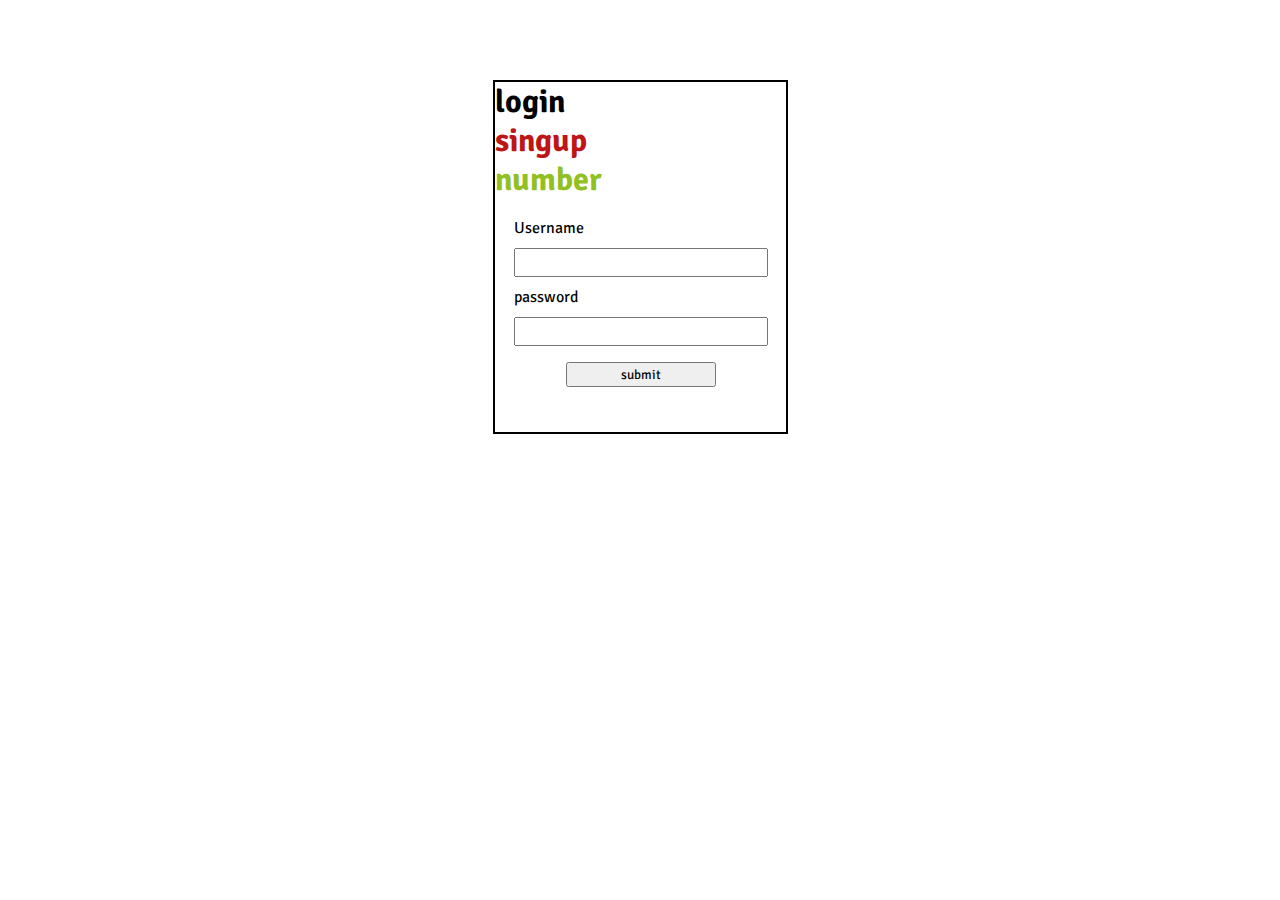
<file: intermediate/index.html>
<!DOCTYPE html>
<html lang="en">
<head>
    <meta charset="UTF-8">
    <meta name="viewport" content="width=device-width, initial-scale=1.0">
    <link rel="stylesheet" href="assets/style.css">
    <title>login page</title>
</head>
<body>
    <div class="log">
    <div class="login">
    <!-- login form -->
    <h1>login</h1>
    <h1 id="sin">singup</h1>
    <h1 class="num">number</h1>
    <form action="index.php" method="post" class="form">
       <label for="user">Username</label>
       <input type="text" id="user">
       <label for="pass">password</label>
       <input type="text" id="pass">
       <!-- <label for="user">mobile no.</label>
       <input type="text" id="user"> -->
       <input type="button" value="submit" id="button">
    </form>
</div>
</div>
    
</body>
</html>
</file>
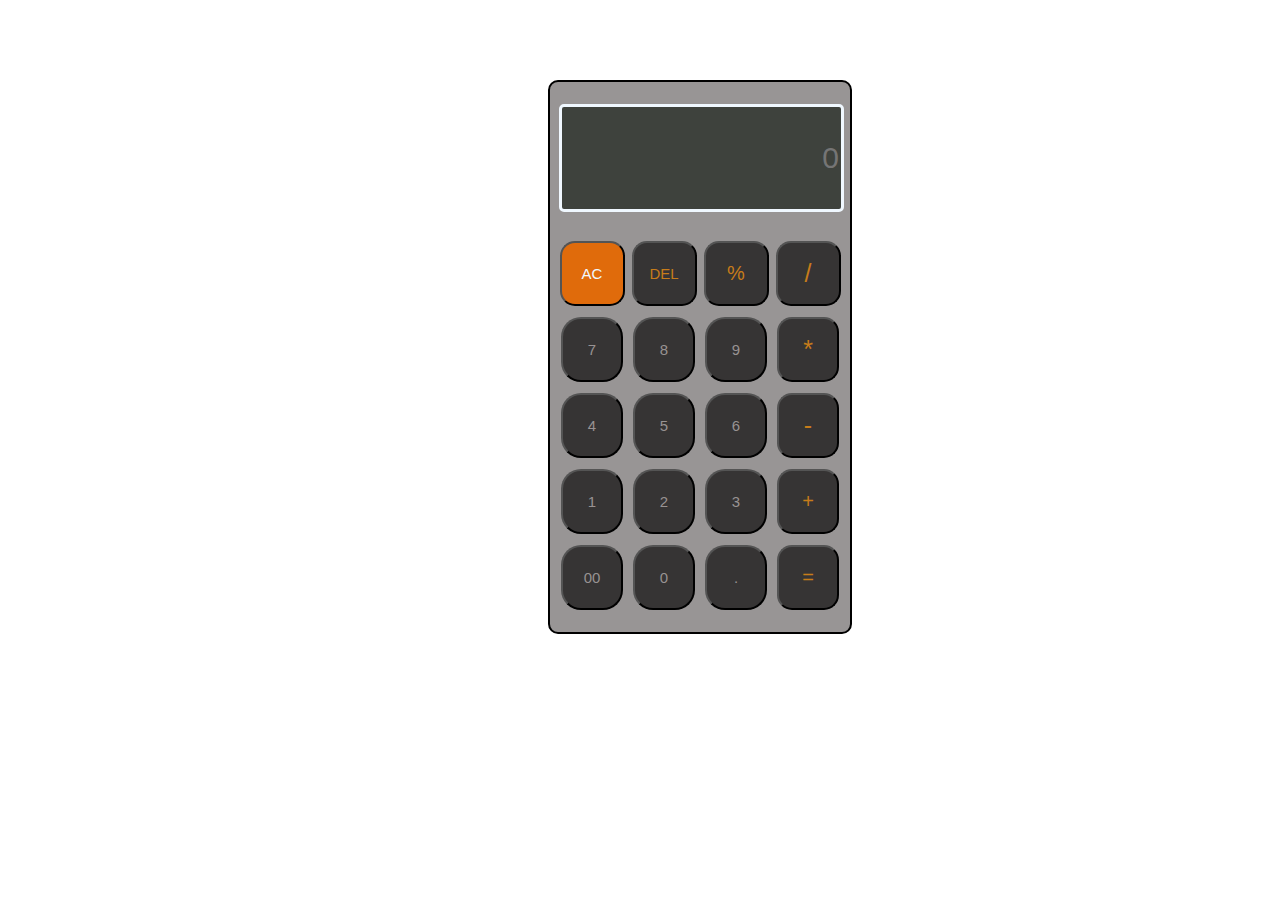
<file: cal.html>
<!DOCTYPE html>
<html lang="en">

<head>
    <meta charset="UTF-8">
    <meta name="viewport" content="width=device-width, initial-scale=1.0">
    <title>Document</title>
</head>

<body>
    <!--container-->
    <div style="display: flex;border: 2px solid black;height: 550px;width: 300px;
    flex-direction: column;margin-left: 540px;border-radius: 10px;margin-top: 80px;background-color: rgb(106 102 102 / 69%); ">

        <div >
            <!---textbox-->
            <input type="text" placeholder="0" style="height: 100px;width: 275px;display: flex; margin: 22px 0px -6px 9px;border: 3px solid aliceblue;
           background-color: rgb(62 66 61);font-size: 30px;border-radius: 5px;color: aliceblue;text-align: end;" id="display">

            <div style="gap: 7px; height: 65px; display: flex;justify-content: center;margin-top: 35px;">
                <!--1st row-->
                <button style="width: 65px;color: aliceblue;background-color: rgb(224, 107, 11);border-radius: 15px;font-size: 15px;" onclick="cleardisplay()">AC</button>
                <button style="width: 65px;color: rgb(199, 124, 26);background-color: rgb(54, 52, 52);border-radius: 15px;font-size: 15px;" onclick="del()">DEL</button>
                <button style="width: 65px;color: rgb(199, 124, 26);background-color: rgb(54, 52, 52);border-radius: 15px;font-size: 20px;" onclick="displayonclick('%')">%</button>
                <button style="width: 65px;color: rgb(199, 124, 26);background-color: rgb(54, 52, 52);border-radius: 15px;font-size: 25px;" onclick="displayonclick('/')">/</button>
            </div>

            <div style="gap: 10px; height: 65px; display: flex;justify-content: center;margin: 11px;">
                <!--2nd row-->
                <button style="width: 65px;color: rgb(152, 146, 146);background-color: rgb(54, 52, 52);border-radius: 20px;font-size: 15px;" onclick="displayonclick('7')">7</button>
                <button style="width: 65px;color: rgb(152, 146, 146);background-color: rgb(54, 52, 52);border-radius: 20px;font-size: 15px;" onclick="displayonclick('8')">8</button>
                <button style="width: 65px;color: rgb(152, 146, 146);background-color: rgb(54, 52, 52);border-radius: 20px;font-size: 15px;" onclick="displayonclick('9')">9</button>
                <button style="width: 65px;color: rgb(199, 124, 26);background-color: rgb(54, 52, 52);border-radius: 15px;font-size: 25px;" onclick="displayonclick('*')">*</button>
            </div>

            <div style="gap: 10px; height: 65px; display: flex;justify-content: center;margin: 11px;">
                <!--3rd row-->
                <button style="width: 65px;color: rgb(152, 146, 146);background-color: rgb(54, 52, 52);border-radius: 20px;font-size: 15px;" onclick="displayonclick('4')">4</button>
                <button style="width: 65px;color: rgb(152, 146, 146);background-color: rgb(54, 52, 52);border-radius: 20px;font-size: 15px;" onclick="displayonclick('5')">5</button>
                <button style="width: 65px;color: rgb(152, 146, 146);background-color: rgb(54, 52, 52);border-radius: 20px;font-size: 15px;" onclick="displayonclick('6')">6</button>
                <button style="width: 65px;color: rgb(199, 124, 26);background-color: rgb(54, 52, 52);border-radius: 15px;font-size: 25px;" onclick="displayonclick('-')">-</button>
            </div>

            <div style="gap: 10px; height: 65px; display: flex;justify-content: center;margin: 11px;">
                <!--4th row-->
                <button style="width: 65px;color: rgb(152, 146, 146);background-color: rgb(54, 52, 52);border-radius:20px;font-size: 15px;" onclick="displayonclick('1')">1</button>
                <button style="width: 65px;color: rgb(152, 146, 146);background-color: rgb(54, 52, 52);border-radius: 20px;font-size: 15px;" onclick="displayonclick('2')">2</button>
                <button style="width: 65px;color: rgb(152, 146, 146);background-color: rgb(54, 52, 52);border-radius: 20px;font-size: 15px;" onclick="displayonclick('3')">3</button>
                <button style="width: 65px;color: rgb(199, 124, 26);background-color: rgb(54, 52, 52);border-radius: 15px;font-size: 20px;" onclick="displayonclick('+')">+</button>
            </div>

            <div style="gap: 10px; height: 65px; display: flex;justify-content: center;margin:11px;">
                <!--5th row-->
                <button style="width: 65px;color: rgb(152, 146, 146);background-color: rgb(54, 52, 52);border-radius:20px;font-size: 15px;" onclick="displayonclick('00')">00</button>
                <button style="width: 65px;color: rgb(152, 146, 146);background-color: rgb(54, 52, 52);border-radius: 20px;font-size: 15px;" onclick="displayonclick('0')">0</button>
                <button style="width: 65px;color: rgb(152, 146, 146);background-color: rgb(54, 52, 52);border-radius: 20px;font-size: 15px;" onclick="displayonclick('.')">.</button>
                <button style="width: 65px;color: rgb(199, 124, 26);background-color: rgb(54, 52, 52);border-radius: 15px;font-size: 20px;" onclick="calculate()" id="result">=</button>
            </div>
        </div>
    </div>

    <!--javascript-->
    <script>
        const display = document.getElementById("display");
        var data = ""
        
        function displayonclick(input) {
            data += input;
            console.log(data);
            display.value = data;
        }

        function calculate() {
            try {

                display.value = eval(data);
            }
            catch (error) {
                display.value = "Syntax Error";

            }

        }

        function cleardisplay() {
            display.value = " ";
            data = ""
        }

        function del() {
                    var input = document.getElementById("display");
                    input.value = input.value.substring(0, input.value.length -1);
                    data="";
                }

    </script>
</body>

</html>
</file>
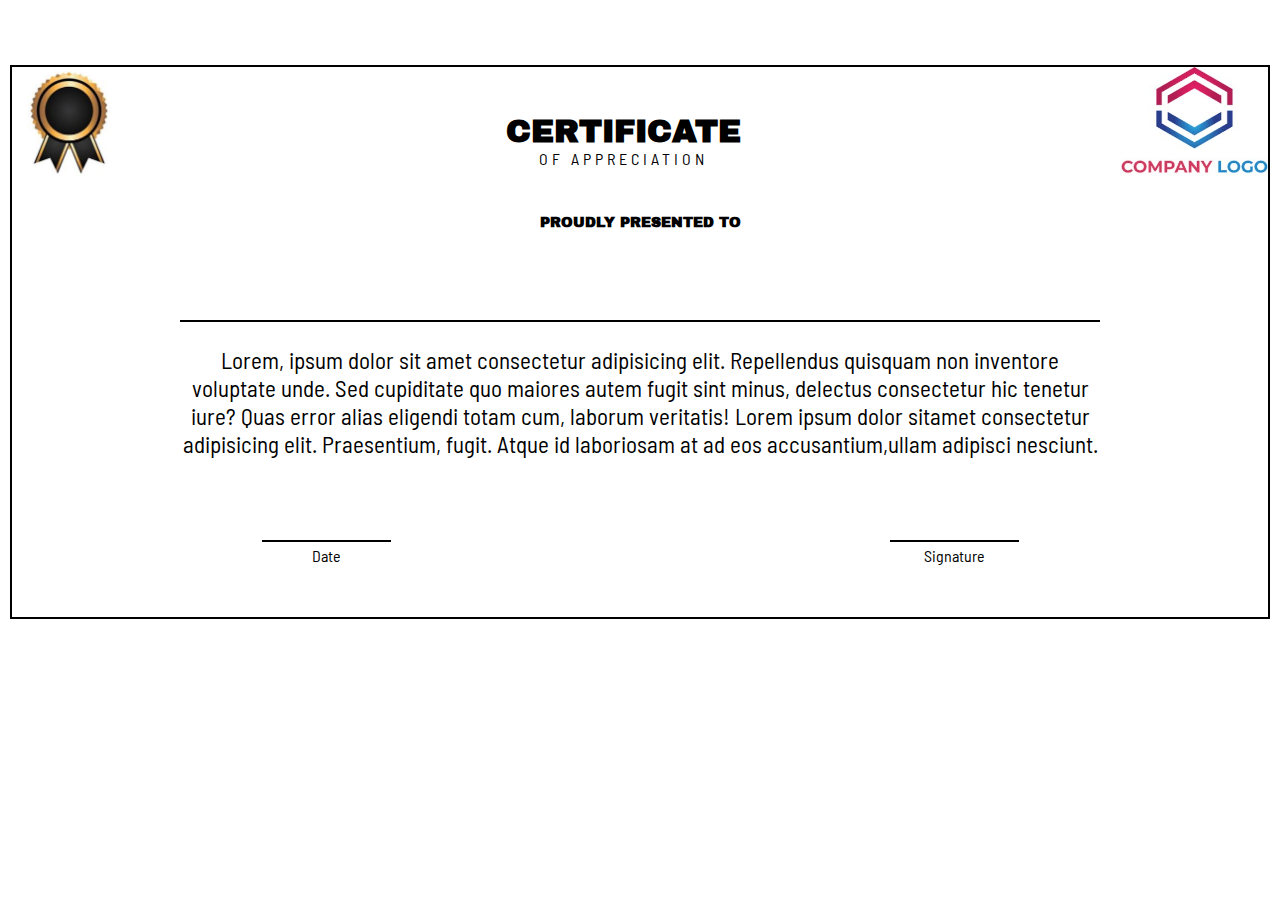
<file: certificate.html>
<!DOCTYPE html>
<html lang="en">
<head>
    <link rel="preconnect" href="https://fonts.googleapis.com">
<link rel="preconnect" href="https://fonts.gstatic.com" crossorigin>
<link href="https://fonts.googleapis.com/css2?family=Archivo+Black&display=swap" rel="stylesheet">
<link rel="preconnect" href="https://fonts.googleapis.com">
<link rel="preconnect" href="https://fonts.gstatic.com" crossorigin>
<link href="https://fonts.googleapis.com/css2?family=Archivo+Black&family=Barlow+Semi+Condensed:ital,wght@0,100;0,200;0,300;0,400;0,500;0,600;0,700;0,800;0,900;1,100;1,200;1,300;1,400;1,500;1,600;1,700;1,800;1,900&display=swap" rel="stylesheet">
    <meta charset="UTF-8">
    <meta name="viewport" content="width=device-width, initial-scale=1.0">
    <link rel="stylesheet" href="certificate.css">
    <title>Certificate</title>
</head>
<body>

    <!-- main div -->
    <div class="main">
        <!-- main div 1 -->
        <div class="main1">
            <!-- batch -->
            <div class="batch">
                 <img src="asses/batch.jpg" alt="">
            </div>
            <!-- text -->
            <div class="certificate">
                <h1>CERTIFICATE</h1>
                <p>OF APPRECIATION</p>

            </div>  
            <!-- logo img -->
            <div class="logo">
                 <img src="asses/logo.jpg" alt="">
            </div>
        </div>
        <!-- center part -->
    
        <div class="center">
            <h1>PROUDLY PRESENTED TO</h1>
    
        </div>


        <!-- all information -->
        <div class="info" >
            <span class="line"></span>
            <p>Lorem, ipsum dolor sit amet consectetur adipisicing elit. Repellendus quisquam non inventore<br>
                 voluptate unde. Sed cupiditate quo maiores autem fugit sint minus, delectus consectetur hic tenetur<br>
                  iure? Quas error alias eligendi totam cum, laborum veritatis! Lorem ipsum dolor sitamet consectetur<br>
                   adipisicing elit. Praesentium, fugit. Atque id laboriosam at ad eos accusantium,ullam adipisci nesciunt.</p>

        </div>


        <div class="data">
            <div class="date">
                <span class="line1"></span>
                  <p>Date</p>
            </div>
            <div class="signature">
                <span class="line2"></span>
                <p>Signature</p>
                 

            </div>

        </div>
















    </div>



    
</body>
</html>
</file>
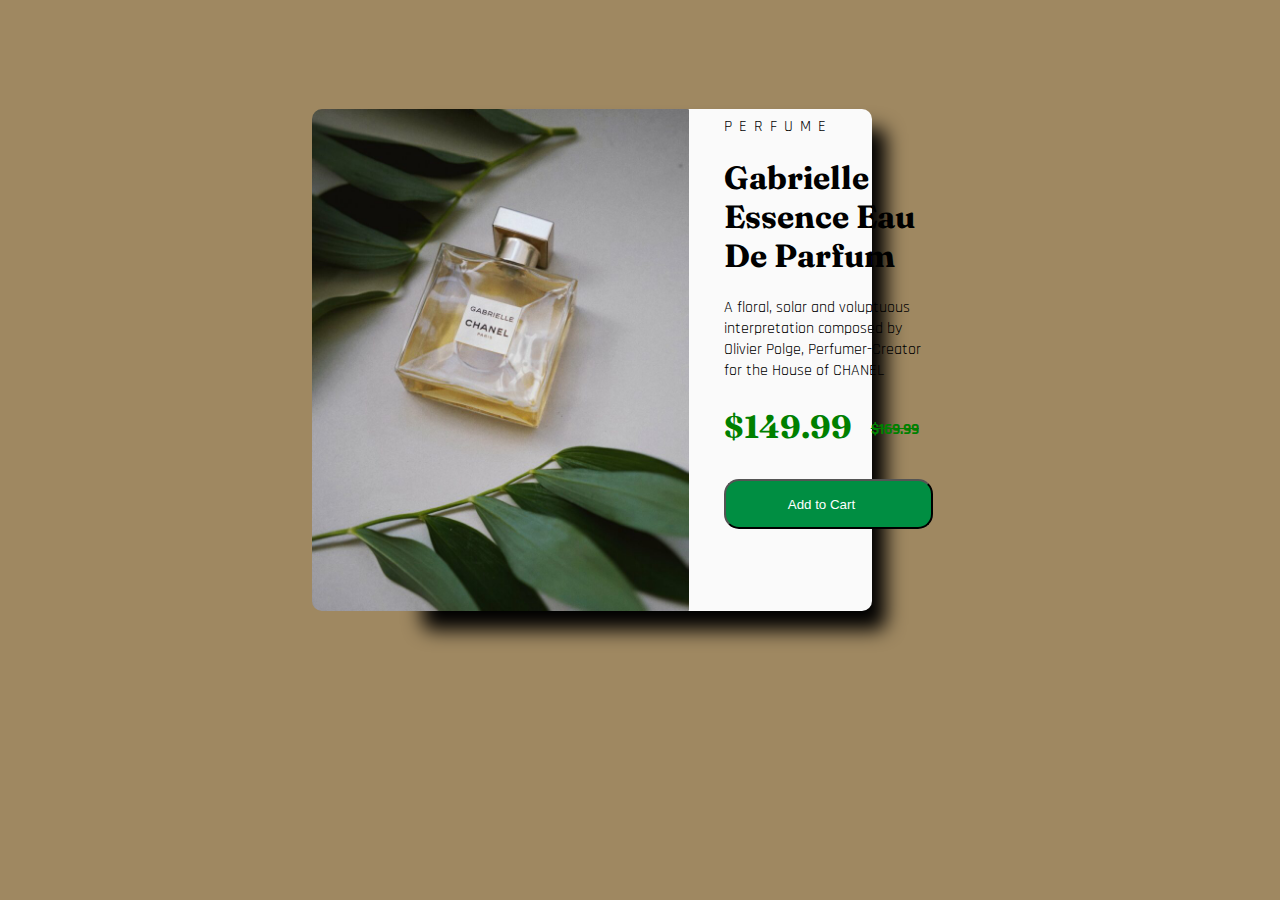
<file: perfume.html>
<!DOCTYPE html>
<html lang="en">

<head>
    <link rel="preconnect" href="https://fonts.googleapis.com">
    <link rel="preconnect" href="https://fonts.gstatic.com" crossorigin>
    <link href="https://fonts.googleapis.com/css2?family=Fraunces:ital,opsz,wght@0,9..144,100..900;1,9..144,100..900&amp;family=Kalam:wght@300;400;700&amp;family=Lobster&amp;family=Poppins:ital,wght@0,100;0,200;0,300;0,400;0,500;0,600;0,700;0,800;0,900;1,100;1,200;1,300;1,400;1,500;1,600;1,700;1,800;1,900&amp;family=Roboto:ital,wght@0,100;0,300;0,400;0,500;0,700;0,900;1,100;1,300;1,400;1,500;1,700;1,900&amp;display=swap" rel="stylesheet">
    <link rel="preconnect" href="https://fonts.googleapis.com">
    <link rel="preconnect" href="https://fonts.gstatic.com" crossorigin>
    <link rel="preconnect" href="https://fonts.googleapis.com">
<link rel="preconnect" href="https://fonts.gstatic.com" crossorigin>
<link href="https://fonts.googleapis.com/css2?family=Fraunces:ital,opsz,wght@0,9..144,100..900;1,9..144,100..900&family=Kalam:wght@300;400;700&family=Lobster&family=Poppins:ital,wght@0,100;0,200;0,300;0,400;0,500;0,600;0,700;0,800;0,900;1,100;1,200;1,300;1,400;1,500;1,600;1,700;1,800;1,900&family=Rajdhani:wght@300;400;500;600;700&family=Roboto:ital,wght@0,100;0,300;0,400;0,500;0,700;0,900;1,100;1,300;1,400;1,500;1,700;1,900&family=Ubuntu+Sans:ital,wght@0,100..800;1,100..800&display=swap" rel="stylesheet">
    <link rel="stylesheet" href="https://cdnjs.cloudflare.com/ajax/libs/font-awesome/6.5.2/css/all.min.css"
        integrity="sha512-SnH5WK+bZxgPHs44uWIX+LLJAJ9/2PkPKZ5QiAj6Ta86w+fsb2TkcmfRyVX3pBnMFcV7oQPJkl9QevSCWr3W6A=="
        crossorigin="anonymous" referrerpolicy="no-referrer" />
    <meta charset="UTF-8">
    <meta name="viewport" content="width=device-width, initial-scale=1.0">
    <link rel="stylesheet" href="perfume.css">

    <title>Document</title>
</head>
<!-- background color -->

<body style="background-color: #9f8861;">

    <!-- card img -->
    <div class="card">
        <div class="container">
            <a href=""><img src="asses/perfume.jpg" alt=""></a>

        </div>
        <!-- card information -->
        <div class="info">
            <p2>PERFUME</p2>
            <h1>Gabrielle Essence Eau De Parfum</h1>
            <p1>A floral, solar and voluptuous
                interpretation composed by
                Olivier Polge, Perfumer-Creator
                for the House of CHANEL</p1>

            <h2>$149.99 <strike>
                    <p>$169.99</p>
                </strike></h2>
            <!-- button -->
            <a href=""><button><i class="fa-solid fa-cart-shopping"></i>Add to Cart</button></a>

        </div>
    </div>


</body>

</html>
</file>
<file: intermediate/assets/style.css>
@import url('https://fonts.googleapis.com/css2?family=Signika+Negative:wght@300..700&display=swap');

:root{
    --primary : rgb(241, 0, 0);
    --secondary : black;
    --white : aliceblue;
    --light : aqua;
}

button,input[type="submit"]{
    border-radius: 15px;
    

}





/* global selector */
*{
    margin: 0;
    padding: 0;
    list-style: none;
    font-family: "Signika Negative", sans-serif;
}






/* tag selector */
.label{
    font-size: 3em;
}
input{
    height: 25px;
    width: 250px;
}
/* h1{
    /* text-align: center; */
/* } */
form{
    
}




/* id selector */
#sin{
color: #be1616;
}
#form{
    display: flex;
    justify-content: center;
}
#button{
    margin: 6px 52px;
    width: 150px;
}








/* class selector */
.num{
    color: rgb(145, 192, 34);
}
.login{
display: flex;
flex-direction: column;
border: 2px solid;
width: 291px;
/* text-align: center; */
height: 350px;
margin: 80px;
}
.form{
    
    display: flex;
    flex-direction: column;
    /* align-items: center; */
    padding: 19px;
    gap: 10px;
    
}
.log{
    display: flex;
    justify-content: center;
}



/* menu */

.nav{
    display: flex;
    
    justify-content: space-between;
    height: 30px;
    padding: 20px;

}
.nav>div{

}

.nav>div>ul{
    display: flex;
    gap: 30px;

}
.nav>div>ul>li:hover{
text-decoration: underline;
cursor: pointer;
}
/* menu close */

/* nav section */
.main{
    background-color:var(--primary);
    display: flex;
    justify-content: space-between;


}
.logo{
    margin: 22px 10px;
    
}
.nav>ul{
    display: flex;
    gap: 25px;
    margin: 10px 10px;

}

/* nav section end */

/* main section start */
.info{
    /* background-image: url();
    background-repeat: no-repeat;
    background-size: cover; */
    height: 500px;
    background-color:var(--secondary);
    display: flex;
    justify-content: space-around;

}
.para{
    color:var(--white);
    font-size: 30px;
    margin: 150px 10px;

}
.img>img{
    height: 369px;
    margin: 64px 10px;
    border-radius: 15px;
    transition: 0.5s;

}
.img>img:hover{
    color: var(--light);
   box-shadow: 10px 10px 20px;
}
/* mian section end */

/* form start */
.info{

}
.class{
    display: flex;
}
label{
   

}
input{

}
.main-btn{
    background-color: var(--primary);
    color: var(--white);
    height: 28px;
    width: 72px;
}
</file>
<file: certificate.css>
*{
    margin: 0px;
    padding: 0px;
}
/* main sction */
.main{
    
    height: 550px;
    margin: 65px 10px;
    border: 2px solid rgb(0, 0, 0);

}
/* main section div1 */
.main1{
display: flex;
justify-content: space-between;
}
.batch img{
height: 110px;
}
.certificate{
    text-align: center;
    margin: 47px 10px;
}
.certificate h1{ 
    font-family: "Archivo Black", sans-serif;


}
.certificate p{
    letter-spacing:4px;
    font-family: "Barlow Semi Condensed", sans-serif;

}
.logo img{
    height: 110px;

}
/* main section div1  */

.center{
    font-family: "Archivo Black", sans-serif;

    text-align: center;
    font-size: 7px;

}
.center h1{

}
/* info */
.info{
    
    text-align: center;
    margin: 70px 122px;
}
.info p{
    font-family: "Barlow Semi Condensed", sans-serif;
    font-size: 23px;

}
.line{
    margin: 20px 10px;
    display: inline-block;
    background-color: black;
    height: 2px;
    width: 920px;

}
/*  data */
.data{
    text-align: center;
    display: flex;
    justify-content: space-around;

}
.data p{
    font-family: "Barlow Semi Condensed", sans-serif;

}
.line1{
    display: inline-block;
    background-color: black;
    height: 2px;
    width: 129px;

}
.line2{
    display: inline-block;
    background-color: black;
    height: 2px;
    width: 129px;

}
</file>
<file: perfume.css>
/* *{
    margin: 0%;
    padding: 0%;
} */
.card {
    box-shadow: 14px 19px 19px;
    height: 502px;
    display: flex;
    justify-content: center;
    background-color: #fafafa;
    margin: 109px 400px;
    max-width: 656px;
    border-radius: 10px 10px 10px 10px;


}

.container img {
    height: 502px;
    border-radius: 10px 1px 1px 10px;
}

.info {
    margin: 7px 35px;
    max-width: 209px;

}

.info p2 {
    letter-spacing: 7px;
    font-family: "Rajdhani", sans-serif;

}

.info h1 {
    display: flex;
    font-family: "Fraunces", serif;

}
.info h2 {
    display: flex;
    font-family: "Fraunces", serif;
    
    font-size: 32px;
    color: green;

}
.info strike p{
    font-family: "Rajdhani", sans-serif;
    font-size: 16px;
    margin: 12px 19px;

}

.info p1 {
    font-family: "Rajdhani", sans-serif;

}
.info  a {
text-decoration: none;
}

.info button {
    padding: 16px 52px;
    height: 50px;
    width: 209px;
    border-radius: 15px;
    background: #008e42;
    color: white;
    display: flex;
    gap: 10px;

}
</file>
